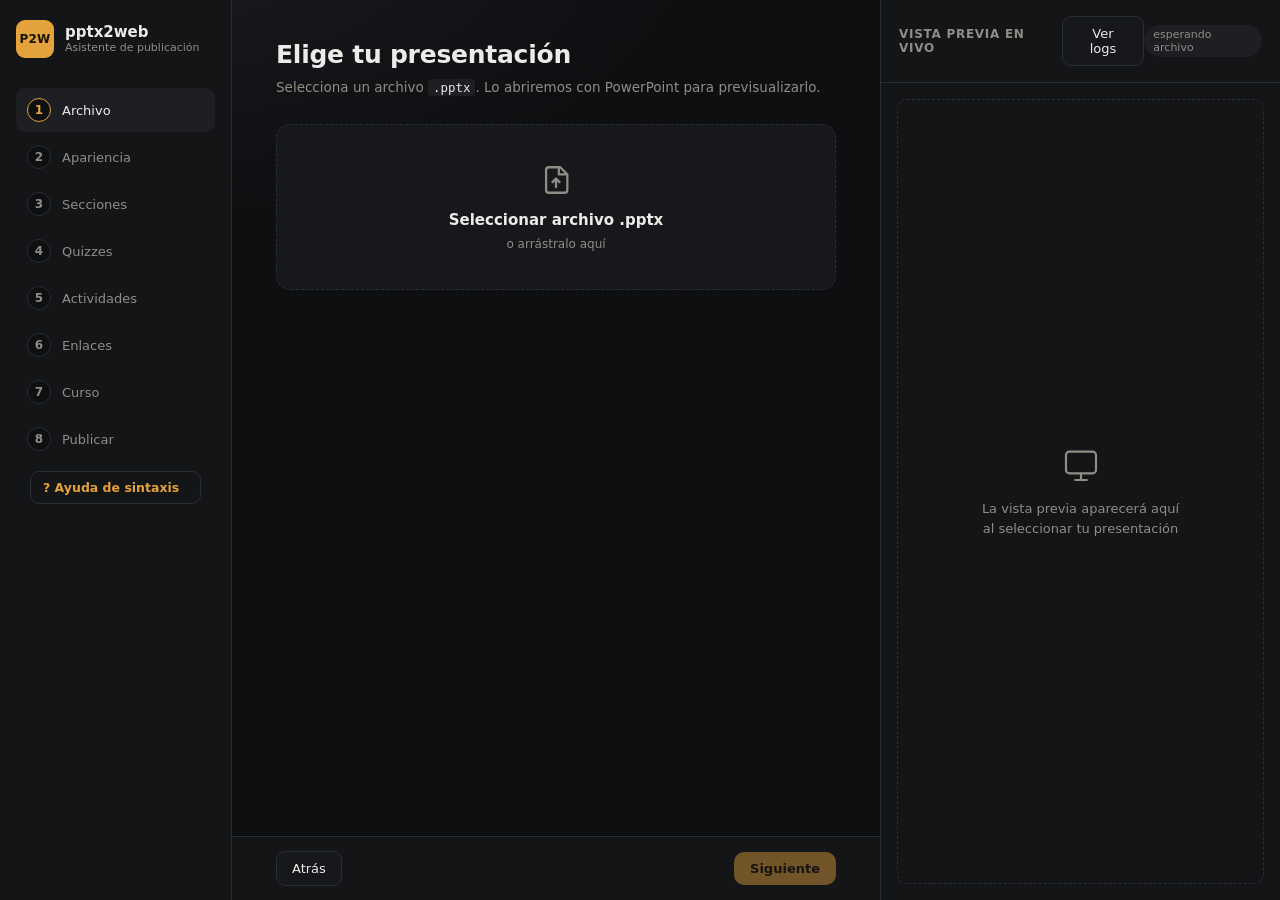
<file: src/pptx2web/gui/assets/index.html>
<!DOCTYPE html>
<html lang="es">
<head>
<meta charset="utf-8">
<meta name="viewport" content="width=device-width, initial-scale=1">
<title>pptx2web — Asistente</title>
<link rel="stylesheet" href="app.css">
</head>
<body>

<!-- Aviso de actualización OTA (oculto hasta que el backend lo dispare) -->
<div class="ota-toast" id="ota-toast" hidden>
  <span class="ota-msg" id="ota-msg"></span>
  <button class="ota-btn" id="ota-apply">Actualizar ahora</button>
  <button class="ota-x" id="ota-dismiss" title="Cerrar">×</button>
</div>

<div class="app">

  <!-- Barra de pasos (izquierda) -->
  <aside class="rail">
    <div class="brand">
      <div class="brand-mark">P2W</div>
      <div class="brand-text">
        <strong>pptx2web</strong>
        <span>Asistente de publicación</span>
      </div>
    </div>
    <ol class="steps" id="steps">
      <li class="step active" data-step="0"><span class="step-n">1</span><span class="step-l">Archivo</span></li>
      <li class="step" data-step="1"><span class="step-n">2</span><span class="step-l">Apariencia</span></li>
      <li class="step" data-step="2"><span class="step-n">3</span><span class="step-l">Secciones</span></li>
      <li class="step" data-step="3"><span class="step-n">4</span><span class="step-l">Quizzes</span></li>
      <li class="step" data-step="4"><span class="step-n">5</span><span class="step-l">Actividades</span></li>
      <li class="step" data-step="5"><span class="step-n">6</span><span class="step-l">Enlaces</span></li>
      <li class="step" data-step="6"><span class="step-n">7</span><span class="step-l">Curso</span></li>
      <li class="step" data-step="7"><span class="step-n">8</span><span class="step-l">Publicar</span></li>
    </ol>
    <button class="help-btn" id="show-syntax" type="button">? Ayuda de sintaxis</button>
    <div class="save-status" id="save-status" role="status" aria-live="polite" hidden></div>
    <div class="rail-foot" id="deck-badge" hidden>
      <div class="badge-title" id="badge-title"></div>
      <div class="badge-sub" id="badge-sub"></div>
    </div>
  </aside>

  <!-- Panel central (contenido del paso) -->
  <main class="panel">
    <div class="panel-scroll" id="panel-scroll">

      <!-- Paso 1: Archivo -->
      <section class="pane active" data-pane="0">
        <h1 class="pane-title">Elige tu presentación</h1>
        <p class="pane-sub">Selecciona un archivo <code>.pptx</code>. Lo abriremos con PowerPoint para previsualizarlo.</p>
        <button class="dropzone" id="pick-pptx">
          <svg viewBox="0 0 24 24" width="34" height="34" fill="none" stroke="currentColor" stroke-width="1.6" stroke-linecap="round" stroke-linejoin="round"><path d="M14 3v5h5"/><path d="M7 3h8l5 5v11a2 2 0 0 1-2 2H7a2 2 0 0 1-2-2V5a2 2 0 0 1 2-2z"/><path d="M12 11v6M9.5 13.5 12 11l2.5 2.5"/></svg>
          <span class="dz-main">Seleccionar archivo .pptx</span>
          <span class="dz-sub">o arrástralo aquí</span>
        </button>
        <div class="deck-info" id="deck-info" hidden>
          <div class="deck-info-row"><span>Título</span><b id="di-title"></b></div>
          <div class="deck-info-row"><span>Láminas</span><b id="di-count"></b></div>
        </div>
        <div class="config-card" id="config-card" hidden>
          <div class="config-head">
            <span class="config-title">Configuración del material</span>
            <span class="config-file" id="config-file"></span>
          </div>
          <p class="config-text" id="config-summary"></p>
          <p class="config-hint">Guarda secciones, apariencia, actividades y datos del curso. Se guarda sola en
            <b id="config-name"></b>, junto al .pptx: <b>si mueves o compartes el PowerPoint, lleva también este archivo</b>
            (o expórtalo).</p>
          <div class="config-actions">
            <button class="ghost-btn sm" id="export-config">Exportar configuración…</button>
            <button class="ghost-btn sm" id="import-config">Importar configuración…</button>
            <button class="link-btn" id="open-config-folder">Abrir carpeta</button>
          </div>
        </div>
      </section>

      <!-- Paso 2: Apariencia -->
      <section class="pane" data-pane="1">
        <h1 class="pane-title">Apariencia</h1>
        <p class="pane-sub">Tema, colores y herramientas. Los colores se reflejan al instante en la vista previa.</p>
        <div class="field">
          <label>Tema base</label>
          <div class="theme-cards" id="theme-cards"></div>
        </div>
        <div class="field">
          <label>Posición del panel lateral</label>
          <div class="seg" id="side-seg">
            <button data-side="left" class="active">Izquierda</button>
            <button data-side="right">Derecha (estilo iSpring)</button>
          </div>
        </div>
        <div class="field">
          <label>Colores <button class="link-btn" id="reset-colors">restablecer al tema</button></label>
          <div class="swatches" id="color-swatches"></div>
        </div>

        <div class="subhead">Puntero láser</div>
        <div class="tool-row">
          <div class="swatch">
            <input type="color" id="pointer-color" value="#ff3b30">
            <div class="swatch-meta"><b>Color</b><span>del puntero</span></div>
          </div>
          <div class="slider-field">
            <label>Tamaño: <b id="pointer-size-val">18</b> px</label>
            <input type="range" id="pointer-size" min="8" max="80" value="18">
          </div>
        </div>

        <div class="subhead">Herramientas de dibujo</div>
        <div class="field">
          <label>Paleta del lápiz / resaltador <button class="link-btn" id="add-pen-color">+ color</button></label>
          <div class="pen-swatches" id="pen-swatches"></div>
        </div>
        <div class="grid3">
          <div class="slider-field"><label>Lápiz: <b id="pen-size-val">3</b></label>
            <input type="range" id="pen-size" min="1" max="40" value="3"></div>
          <div class="slider-field"><label>Resaltador: <b id="hl-size-val">18</b></label>
            <input type="range" id="hl-size" min="4" max="60" value="18"></div>
          <div class="slider-field"><label>Borrador: <b id="er-size-val">28</b></label>
            <input type="range" id="er-size" min="4" max="60" value="28"></div>
        </div>
      </section>

      <!-- Paso 3: Secciones -->
      <section class="pane" data-pane="2">
        <h1 class="pane-title">Secciones del curso</h1>
        <p class="pane-sub">Agrupa las láminas en secciones para el panel de contenido. Opcional.</p>
        <div class="sections" id="sections"></div>
        <button class="ghost-btn" id="add-section">+ Agregar sección</button>
        <div class="notice" id="sections-msg" hidden></div>

        <div class="field" style="margin-top:26px">
          <label>Panel que se muestra primero</label>
          <div class="seg" id="default-panel-seg">
            <button data-panel="sections">Contenido</button>
            <button data-panel="thumbnails">Láminas</button>
          </div>
          <p class="seg-help" id="default-panel-help">«Contenido» requiere tener al menos una sección.</p>
        </div>
      </section>

      <!-- Paso 4: Quizzes (solo lectura) -->
      <section class="pane" data-pane="3">
        <h1 class="pane-title">Quizzes</h1>
        <p class="pane-sub">Preguntas detectadas en las notas (<code>[quiz]</code>). Solo lectura — para revisar antes de publicar.</p>
        <div class="notice err" id="quizzes-warn" hidden></div>
        <div data-syntax="quiz"></div>
        <div id="quizzes-list"></div>
      </section>

      <!-- Paso 5: Actividades interactivas -->
      <section class="pane" data-pane="4">
        <h1 class="pane-title">Actividades</h1>
        <p class="pane-sub">Artefactos HTML citados en las notas con <code>[actividad: alias]</code>.
          Se abren desde un botón en la lámina y son opcionales (no bloquean avanzar).</p>
        <div class="notice err" id="activities-warn" hidden></div>
        <div data-syntax="activity"></div>
        <div class="act-summary" id="activities-summary"></div>
        <div id="activities-list"></div>
        <div class="notice" id="activities-msg" hidden></div>
        <div class="act-update">
          <button class="ghost-btn" id="update-activities">Actualizar actividades del material publicado</button>
          <p class="seg-help">Copia de nuevo los HTML y el <code>config.json</code> a la carpeta ya publicada,
            sin volver a renderizar PowerPoint. Úsalo cuando solo cambiaste un artefacto.</p>
        </div>
      </section>

      <!-- Paso 6: Enlaces (solo lectura) -->
      <section class="pane" data-pane="5">
        <h1 class="pane-title">Enlaces</h1>
        <p class="pane-sub">Hipervínculos detectados en la presentación. Solo lectura — para revisar antes de publicar.</p>
        <div id="links-list"></div>
      </section>

      <!-- Paso 6: Curso -->
      <section class="pane" data-pane="6">
        <h1 class="pane-title">Datos del curso</h1>
        <p class="pane-sub">Nombre y logo que aparecen en el panel del player.</p>
        <div class="field">
          <label for="course-title">Nombre del curso</label>
          <input type="text" id="course-title" placeholder="Ej. ITIL 4 Fundamentos">
        </div>
        <div class="field">
          <label>Logo</label>
          <div class="logo-row">
            <button class="ghost-btn" id="pick-logo">Seleccionar imagen…</button>
            <span class="logo-name" id="logo-name">Ninguno</span>
            <button class="link-btn" id="clear-logo" hidden>quitar</button>
          </div>
        </div>
      </section>

      <!-- Paso 7: Publicar -->
      <section class="pane" data-pane="7">
        <h1 class="pane-title">Publicar</h1>
        <p class="pane-sub">Opciones de salida y conversión final.</p>
        <div class="grid2">
          <div class="field">
            <label for="opt-scale">Resolución (escala)</label>
            <select id="opt-scale">
              <option value="1.5">1.5× (liviano)</option>
              <option value="2.0" selected>2.0× (recomendado)</option>
              <option value="3.0">3.0× (máxima)</option>
            </select>
          </div>
          <div class="field">
            <label for="opt-quality">Calidad WebP: <b id="quality-val">82</b></label>
            <input type="range" id="opt-quality" min="40" max="100" value="82">
          </div>
          <div class="field">
            <label for="opt-format">Formato</label>
            <select id="opt-format"><option value="webp" selected>WebP</option><option value="avif">AVIF (más liviano, más lento)</option><option value="png">PNG</option></select>
          </div>
          <div class="field checkbox">
            <label><input type="checkbox" id="opt-zip"> Generar también un <code>.zip</code></label>
          </div>
        </div>
        <div class="field">
          <label>Carpeta de salida</label>
          <div class="logo-row">
            <button class="ghost-btn" id="pick-out">Elegir carpeta…</button>
            <span class="logo-name" id="out-name">junto al .pptx (por defecto)</span>
          </div>
        </div>
        <button class="cta" id="convert-btn">Publicar presentación</button>
        <div class="progress-wrap" id="progress-wrap" hidden>
          <div class="progress-track"><div class="progress-bar" id="progress-bar"></div></div>
          <div class="progress-label" id="progress-label">Preparando…</div>
        </div>
        <div class="result" id="result" hidden>
          <div class="result-head">✓ Publicado</div>
          <div class="result-body" id="result-body"></div>
          <div class="result-actions">
            <button class="cta sm" id="open-result">Abrir en el navegador</button>
            <button class="ghost-btn" id="open-folder">Abrir carpeta</button>
          </div>
        </div>
      </section>

    </div>

    <!-- Navegación inferior -->
    <footer class="panel-nav">
      <button class="ghost-btn" id="nav-back" disabled>Atrás</button>
      <div class="nav-dots" id="nav-dots"></div>
      <button class="cta sm" id="nav-next" disabled>Siguiente</button>
    </footer>
  </main>

  <!-- Previsualización (derecha) -->
  <aside class="preview">
    <div class="preview-head">
      <span>Vista previa en vivo</span>
      <button class="ghost-btn" id="show-diagnostics">Ver logs</button>
      <span class="preview-tag" id="preview-tag">esperando archivo</span>
    </div>
    <div class="preview-stage">
      <div class="preview-empty" id="preview-empty">
        <svg viewBox="0 0 24 24" width="40" height="40" fill="none" stroke="currentColor" stroke-width="1.3"><rect x="3" y="4" width="18" height="13" rx="2"/><path d="M8 21h8M12 17v4"/></svg>
        <p>La vista previa aparecerá aquí<br>al seleccionar tu presentación</p>
      </div>
      <iframe id="preview-frame" title="Vista previa" hidden></iframe>
      <div class="preview-loading" id="preview-loading" hidden><div class="spinner"></div><span>Renderizando…</span></div>
    </div>
  </aside>

</div>
<dialog id="diagnostics-dialog" aria-labelledby="diagnostics-title">
  <div class="diagnostics-toolbar">
    <h2 id="diagnostics-title">Logs de diagnóstico</h2>
    <button class="ghost-btn" id="close-diagnostics">Cerrar</button>
  </div>
  <p>Si necesitas ayuda, copia estos logs y envíalos a soporte. Pueden incluir rutas locales.</p>
  <div class="diagnostics-toolbar">
    <button class="ghost-btn" id="refresh-diagnostics">Actualizar</button>
    <button class="cta sm" id="copy-diagnostics">Copiar logs</button>
    <button class="ghost-btn" id="open-diagnostics">Abrir carpeta</button>
  </div>
  <p id="diagnostics-status" role="status" aria-live="polite"></p>
  <textarea id="diagnostics-content" readonly spellcheck="false" aria-label="Logs de la sesión"></textarea>
</dialog>
<dialog id="syntax-dialog" aria-labelledby="syntax-title">
  <div class="diagnostics-toolbar">
    <h2 id="syntax-title">Ayuda de sintaxis</h2>
    <button class="ghost-btn" id="close-syntax">Cerrar</button>
  </div>
  <p>Todo se escribe en PowerPoint, en las <b>notas del orador</b> de la lámina
    (menú <b>Vista → Notas</b>, o el panel “Haga clic para agregar notas” bajo la lámina).</p>
  <div id="syntax-all"></div>
</dialog>
<script src="app.js"></script>
</body>
</html>
</file>
<file: src/pptx2web/gui/assets/app.css>
/* Asistente pptx2web — misma familia visual que el player (grafito + ámbar),
   pero como herramienta de administración. Sin fuentes externas (app offline). */

:root {
  --bg: #0e0f11;
  --bg-2: #141517;
  --panel: #17181b;
  --panel-2: #1d1f23;
  --line: #2a2d32;
  --line-soft: #232529;
  --ink: #ecebe7;
  --muted: #908d86;
  --accent: #e3a23c;
  --accent-ink: #1a1408;
  --ok: #2eaf64;
  --bad: #d9534f;
  --radius: 12px;
  --ease: cubic-bezier(.33, .1, .22, 1);
  --font: "Segoe UI Variable Text", "Segoe UI", -apple-system, system-ui, sans-serif;
}

* { box-sizing: border-box; margin: 0; padding: 0; }
html, body { height: 100%; }

body {
  font-family: var(--font);
  font-size: 14px;
  color: var(--ink);
  background:
    radial-gradient(900px 500px at 12% -10%, #1a1c20 0%, var(--bg) 60%);
  overflow: hidden;
  user-select: none;
}

code { font-family: ui-monospace, "Cascadia Code", Consolas, monospace; font-size: .92em;
  background: var(--panel-2); padding: 1px 5px; border-radius: 4px; color: var(--ink); }

button { font: inherit; color: inherit; cursor: pointer; border: 0; background: none; }
input, select { font: inherit; }

.app {
  display: grid;
  grid-template-columns: 232px 1fr 400px;
  height: 100vh;
}

/* ───────── rail de pasos ───────── */
.rail {
  background: var(--bg-2);
  border-right: 1px solid var(--line);
  display: flex;
  flex-direction: column;
  padding: 20px 16px;
}
.brand { display: flex; align-items: center; gap: 11px; margin-bottom: 30px; }
.brand-mark {
  width: 38px; height: 38px; border-radius: 9px;
  display: grid; place-items: center;
  font-weight: 800; font-size: 12px; letter-spacing: .02em;
  background: var(--accent); color: var(--accent-ink);
}
.brand-text { display: flex; flex-direction: column; line-height: 1.2; }
.brand-text strong { font-size: 15px; }
.brand-text span { font-size: 11px; color: var(--muted); }

.steps { list-style: none; display: flex; flex-direction: column; gap: 3px; }
.step {
  display: flex; align-items: center; gap: 11px;
  padding: 10px 11px; border-radius: 9px;
  color: var(--muted); cursor: pointer;
  transition: background .15s var(--ease), color .15s;
}
.step:hover:not(.disabled) { background: var(--panel); color: var(--ink); }
.step.active { background: var(--panel-2); color: var(--ink); }
.step.disabled { opacity: .4; cursor: default; }
.step-n {
  width: 24px; height: 24px; flex: none; border-radius: 50%;
  display: grid; place-items: center; font-size: 12px; font-weight: 700;
  border: 1.5px solid var(--line); background: var(--bg);
}
.step.active .step-n { border-color: var(--accent); color: var(--accent); }
.step.done .step-n { background: var(--accent); border-color: var(--accent); color: var(--accent-ink); }
.step.done .step-n::after { content: "✓"; }
.step.done .step-n { font-size: 0; }
.step.done .step-n::after { font-size: 12px; }
.step-l { font-size: 13px; font-weight: 500; }

.rail-foot { margin-top: auto; padding: 12px; border-radius: 9px; background: var(--panel); }
.badge-title { font-size: 12.5px; font-weight: 600; line-height: 1.3;
  overflow: hidden; text-overflow: ellipsis; white-space: nowrap; }
.badge-sub { font-size: 11px; color: var(--muted); margin-top: 3px; }

/* ───────── panel central ───────── */
.panel { display: flex; flex-direction: column; min-width: 0; }
.panel-scroll { flex: 1; overflow-y: auto; padding: 40px 44px;
  scrollbar-width: thin; scrollbar-color: var(--line) transparent; }

.pane { display: none; animation: fade .25s var(--ease) both; max-width: 560px; }
.pane.active { display: block; }
@keyframes fade { from { opacity: 0; transform: translateY(8px); } to { opacity: 1; transform: none; } }

.pane-title { font-size: 25px; font-weight: 680; letter-spacing: -.01em; }
.pane-sub { color: var(--muted); margin: 8px 0 26px; line-height: 1.5; font-size: 13.5px; }

.field { margin-bottom: 22px; }
.field > label { display: block; font-size: 12px; font-weight: 600;
  letter-spacing: .04em; text-transform: uppercase; color: var(--muted); margin-bottom: 9px; }
.field input[type=text], .field select {
  width: 100%; padding: 11px 13px; border-radius: 9px;
  background: var(--panel); border: 1px solid var(--line); color: var(--ink); outline: none;
  transition: border-color .15s;
}
.field input[type=text]:focus, .field select:focus { border-color: var(--accent); }
.field.checkbox label { text-transform: none; letter-spacing: 0; font-weight: 500;
  color: var(--ink); display: flex; align-items: center; gap: 9px; font-size: 13.5px; cursor: pointer; }
.field input[type=range] { width: 100%; accent-color: var(--accent); }
.grid2 { display: grid; grid-template-columns: 1fr 1fr; gap: 0 22px; }

.link-btn { color: var(--accent); font-size: 11px; font-weight: 600;
  text-transform: none; letter-spacing: 0; margin-left: 8px; }
.link-btn:hover { text-decoration: underline; }

/* dropzone */
.dropzone {
  width: 100%; padding: 38px; border-radius: 14px;
  border: 1.5px dashed var(--line); background: var(--panel);
  display: flex; flex-direction: column; align-items: center; gap: 8px;
  color: var(--muted); transition: border-color .15s, background .15s, color .15s;
}
.dropzone:hover, .dropzone.drag { border-color: var(--accent); color: var(--ink); background: var(--panel-2); }
.dz-main { font-size: 15px; font-weight: 600; color: var(--ink); margin-top: 6px; }
.dz-sub { font-size: 12px; }

.deck-info { margin-top: 22px; border: 1px solid var(--line); border-radius: 11px; overflow: hidden; }
.deck-info-row { display: flex; justify-content: space-between; padding: 12px 15px; font-size: 13.5px; }
.deck-info-row + .deck-info-row { border-top: 1px solid var(--line-soft); }
.deck-info-row span { color: var(--muted); }

/* segmented */
.seg { display: inline-flex; background: var(--panel); border: 1px solid var(--line);
  border-radius: 9px; padding: 3px; gap: 3px; }
.seg button { padding: 8px 14px; border-radius: 7px; font-size: 13px; color: var(--muted); }
.seg button.active { background: var(--accent); color: var(--accent-ink); font-weight: 600; }
.seg-help { margin-top: 8px; font-size: 11.5px; color: var(--muted); }

/* themes */
.theme-cards { display: flex; gap: 10px; flex-wrap: wrap; }
.theme-card { border: 1.5px solid var(--line); border-radius: 11px; padding: 12px; min-width: 130px;
  background: var(--panel); text-align: left; transition: border-color .15s; }
.theme-card.active { border-color: var(--accent); }
.theme-card .tc-name { font-weight: 600; font-size: 13.5px; margin-bottom: 9px; text-transform: capitalize; }
.tc-dots { display: flex; gap: 5px; }
.tc-dots span { width: 16px; height: 16px; border-radius: 50%; border: 1px solid rgba(255,255,255,.12); }

/* swatches */
.swatches { display: grid; grid-template-columns: 1fr 1fr; gap: 10px; }
.swatch { display: flex; align-items: center; gap: 10px; padding: 8px 10px;
  background: var(--panel); border: 1px solid var(--line); border-radius: 9px; }
.swatch input[type=color] { width: 30px; height: 30px; border: 0; background: none; padding: 0;
  border-radius: 7px; cursor: pointer; }
.swatch-meta { display: flex; flex-direction: column; line-height: 1.25; min-width: 0; }
.swatch-meta b { font-size: 12.5px; }
.swatch-meta span { font-size: 10.5px; color: var(--muted); }

/* subtítulos dentro de un paso */
.subhead { font-size: 12px; font-weight: 700; letter-spacing: .05em;
  text-transform: uppercase; color: var(--ink); margin: 26px 0 12px;
  padding-top: 18px; border-top: 1px solid var(--line-soft); }

.tool-row { display: flex; gap: 16px; align-items: center; flex-wrap: wrap; }
.slider-field { flex: 1; min-width: 140px; }
.slider-field label { display: block; font-size: 12.5px; color: var(--muted); margin-bottom: 6px; }
.slider-field input[type=range] { width: 100%; accent-color: var(--accent); }
.grid3 { display: grid; grid-template-columns: 1fr 1fr 1fr; gap: 16px; }

.pen-swatches { display: flex; gap: 8px; flex-wrap: wrap; align-items: center; }
.pen-swatch { position: relative; }
.pen-swatch input[type=color] { width: 34px; height: 34px; border: 0; background: none;
  padding: 0; border-radius: 8px; cursor: pointer; }
.pen-swatch .pen-del { position: absolute; top: -6px; right: -6px; width: 16px; height: 16px;
  border-radius: 50%; background: var(--bad); color: #fff; font-size: 11px; line-height: 16px;
  text-align: center; display: none; }
.pen-swatch:hover .pen-del { display: block; }

/* interactividad (vista de quizzes/links) */
.inter-slide { border: 1px solid var(--line); border-radius: 11px; padding: 14px 16px; margin-bottom: 12px; }
.inter-head { font-size: 12px; font-weight: 700; color: var(--accent); margin-bottom: 10px;
  text-transform: uppercase; letter-spacing: .04em; }
.inter-q { font-size: 14px; font-weight: 600; margin-bottom: 8px; }
.inter-opts { display: flex; flex-direction: column; gap: 5px; margin-bottom: 6px; }
.inter-opt { font-size: 13px; color: var(--muted); display: flex; gap: 8px; align-items: baseline; }
.inter-opt.ok { color: var(--ink); }
.inter-opt .mark { color: var(--ok); font-weight: 700; }
.inter-fb { font-size: 12px; color: var(--muted); margin-top: 4px; }
.inter-link { font-size: 13px; display: flex; gap: 8px; align-items: baseline; padding: 3px 0; }
.inter-link .lk-type { color: var(--accent); font-size: 11px; font-weight: 600;
  border: 1px solid var(--line); border-radius: 6px; padding: 1px 7px; flex: none; }
.inter-link .lk-target { color: var(--ink); word-break: break-all; }
.inter-empty { color: var(--muted); font-size: 13px; line-height: 1.6; padding: 20px;
  text-align: center; border: 1.5px dashed var(--line); border-radius: 11px; }

/* secciones */
.sections { display: flex; flex-direction: column; gap: 9px; margin-bottom: 12px; }
.section-row { display: grid; grid-template-columns: 1fr 64px 64px 32px; gap: 8px; align-items: center; }
.section-row input { padding: 9px 11px; border-radius: 8px; background: var(--panel);
  border: 1px solid var(--line); color: var(--ink); outline: none; }
.section-row input:focus { border-color: var(--accent); }
.section-row .from-to { text-align: center; }
.row-del { color: var(--muted); font-size: 17px; border-radius: 7px; height: 32px; }
.row-del:hover { color: var(--bad); background: var(--panel); }
.section-head { display: grid; grid-template-columns: 1fr 64px 64px 32px; gap: 8px;
  font-size: 10.5px; text-transform: uppercase; letter-spacing: .05em; color: var(--muted); margin-bottom: 2px; }
.section-head span:not(:first-child) { text-align: center; }

.ghost-btn { padding: 9px 15px; border-radius: 9px; border: 1px solid var(--line);
  background: var(--panel); color: var(--ink); font-size: 13px; font-weight: 500; transition: border-color .15s, background .15s; }
.ghost-btn:hover { border-color: var(--accent); background: var(--panel-2); }

.notice { margin-top: 14px; padding: 11px 13px; border-radius: 9px; font-size: 12.5px; line-height: 1.45; }
.notice.warn { background: color-mix(in srgb, var(--accent) 12%, transparent); color: #f0c98a; }
.notice.err { background: color-mix(in srgb, var(--bad) 14%, transparent); color: #f2a09e; }

.logo-row { display: flex; align-items: center; gap: 12px; }
.logo-name { font-size: 13px; color: var(--muted); }

/* CTA */
.cta { background: var(--accent); color: var(--accent-ink); font-weight: 700;
  padding: 13px 22px; border-radius: 10px; font-size: 14px; transition: filter .15s, transform .1s; }
.cta:hover { filter: brightness(1.06); }
.cta:active { transform: translateY(1px); }
.cta:disabled { opacity: .45; cursor: default; filter: none; }
.cta.sm { padding: 9px 16px; font-size: 13px; }

/* progreso / resultado */
.progress-wrap { margin-top: 20px; }
.progress-track { height: 7px; background: var(--panel-2); border-radius: 4px; overflow: hidden; }
.progress-bar { height: 100%; width: 0; background: var(--accent); border-radius: 4px;
  transition: width .25s var(--ease); }
.progress-label { margin-top: 8px; font-size: 12.5px; color: var(--muted); }

.result { margin-top: 20px; border: 1px solid color-mix(in srgb, var(--ok) 40%, var(--line));
  border-radius: 11px; padding: 16px; background: color-mix(in srgb, var(--ok) 8%, transparent); }
.result-head { font-weight: 700; color: #7fe0a8; margin-bottom: 8px; }
.result-body { font-size: 13px; color: var(--ink); line-height: 1.6; margin-bottom: 14px; }
.result-body .warn-line { color: #f0c98a; }
.result-actions { display: flex; gap: 10px; }

/* nav inferior */
.panel-nav { display: flex; align-items: center; justify-content: space-between;
  padding: 14px 44px; border-top: 1px solid var(--line); background: var(--bg-2); }
.nav-dots { display: flex; gap: 6px; }
.nav-dots i { width: 7px; height: 7px; border-radius: 50%; background: var(--line); transition: background .2s; }
.nav-dots i.on { background: var(--accent); }

/* ───────── preview ───────── */
.preview { background: var(--bg-2); border-left: 1px solid var(--line); display: flex; flex-direction: column; }
.preview-head { display: flex; align-items: center; justify-content: space-between;
  padding: 16px 18px; border-bottom: 1px solid var(--line); font-size: 12px;
  text-transform: uppercase; letter-spacing: .06em; color: var(--muted); font-weight: 600; }
.preview-tag { text-transform: none; letter-spacing: 0; font-weight: 500;
  background: var(--panel-2); padding: 3px 9px; border-radius: 999px; font-size: 11px; }
.preview-stage { flex: 1; position: relative; padding: 16px; }
.preview-stage iframe { width: 100%; height: 100%; border: 0; border-radius: 10px;
  background: #000; box-shadow: 0 12px 40px rgba(0,0,0,.5); }
.preview-empty { position: absolute; inset: 16px; display: flex; flex-direction: column;
  align-items: center; justify-content: center; gap: 14px; color: var(--muted);
  text-align: center; font-size: 13px; line-height: 1.5;
  border: 1.5px dashed var(--line); border-radius: 10px; }
.preview-loading { position: absolute; inset: 16px; display: flex; flex-direction: column;
  align-items: center; justify-content: center; gap: 14px; color: var(--muted);
  background: color-mix(in srgb, var(--bg) 80%, transparent); border-radius: 10px; }
.spinner { width: 30px; height: 30px; border-radius: 50%;
  border: 3px solid var(--line); border-top-color: var(--accent); animation: spin .8s linear infinite; }
@keyframes spin { to { transform: rotate(360deg); } }

/* el atributo hidden debe ganar al display:flex de arriba */
.preview-loading[hidden], .preview-empty[hidden],
.preview-stage iframe[hidden] { display: none; }

/* ── aviso de actualización OTA ── */
.ota-toast {
  position: fixed; left: 50%; bottom: 22px; transform: translateX(-50%);
  z-index: 100; display: flex; align-items: center; gap: 12px;
  max-width: 92vw; padding: 11px 12px 11px 16px; border-radius: var(--radius);
  background: var(--panel-2); border: 1px solid var(--line);
  box-shadow: 0 10px 30px rgba(0, 0, 0, .45);
  animation: ota-rise .28s var(--ease);
}
.ota-toast[hidden] { display: none; }
.ota-msg { font-size: 13px; color: var(--ink); }
.ota-btn {
  padding: 7px 13px; border-radius: 8px; font-size: 12.5px; font-weight: 600;
  background: var(--accent); color: var(--accent-ink); white-space: nowrap;
}
.ota-btn:disabled { opacity: .6; cursor: default; }
.ota-x { color: var(--muted); font-size: 18px; line-height: 1; padding: 2px 6px; }
.ota-x:hover { color: var(--ink); }
@keyframes ota-rise { from { opacity: 0; transform: translate(-50%, 12px); } }

@media (prefers-reduced-motion: reduce) { * { animation: none !important; transition: none !important; } }

#diagnostics-dialog { width: min(900px, 90vw); max-height: 88vh; padding: 22px;
  color: var(--ink); background: var(--panel); border: 1px solid var(--line); border-radius: 12px; }
#syntax-dialog { width: min(760px, 90vw); max-height: 88vh; padding: 22px; margin: auto;
  color: var(--ink); background: var(--panel); border: 1px solid var(--line); border-radius: 12px; }
#syntax-dialog::backdrop, #diagnostics-dialog::backdrop { background: rgba(0, 0, 0, .55); }
.diagnostics-toolbar { display: flex; align-items: center; gap: 12px; flex-wrap: wrap; }
.diagnostics-toolbar h2 { flex: 1; margin: 0; }
#diagnostics-dialog p { margin: 12px 0; }
#diagnostics-content { display: block; box-sizing: border-box; width: 100%; height: 48vh;
  resize: vertical; padding: 12px; color: var(--ink); background: var(--bg);
  border: 1px solid var(--line); font: 12px/1.5 Consolas, monospace; white-space: pre; }

/* ── actividades ── */
.act-summary { font-size: 13px; color: var(--muted); margin-bottom: 12px; }
.act-top { display: flex; justify-content: space-between; align-items: center; gap: 10px; }
.act-alias { font-family: ui-monospace, Consolas, monospace; font-size: 13px; font-weight: 600; }
.act-badge { font-size: 11.5px; font-weight: 600; padding: 3px 9px; border-radius: 999px; white-space: nowrap; }
.act-badge.ok { color: var(--ok); background: color-mix(in srgb, var(--ok) 14%, transparent); }
.act-badge.bad { color: #f2a09e; background: color-mix(in srgb, var(--bad) 14%, transparent); }
.act-badge.warn { color: #f0c98a; background: color-mix(in srgb, var(--accent) 12%, transparent); }
.act-meta { font-size: 12.5px; color: var(--muted); margin: 6px 0 10px; word-break: break-all; }
.act-actions { display: flex; gap: 12px; align-items: center; flex-wrap: wrap; }
.act-update { margin-top: 22px; }
.ghost-btn.sm { padding: 6px 12px; font-size: 12.5px; }

/* ── ayuda de sintaxis ── */
.help-btn { margin: 10px 14px 0; padding: 8px 12px; border-radius: 9px; font-size: 12.5px;
  font-weight: 600; color: var(--accent); border: 1px solid var(--line); text-align: left; }
.help-btn:hover { background: color-mix(in srgb, var(--accent) 10%, transparent); }
.syntax-card { border: 1px solid color-mix(in srgb, var(--accent) 35%, var(--line)); border-radius: 11px;
  margin-bottom: 14px; background: color-mix(in srgb, var(--accent) 5%, transparent); }
.syntax-card summary { cursor: pointer; padding: 11px 14px; font-size: 13px; font-weight: 600; color: var(--accent); }
.syntax-body { padding: 0 14px 14px; }
.syntax-code { margin: 0 0 8px; padding: 12px; border-radius: 8px; background: var(--bg);
  border: 1px solid var(--line); font: 12.5px/1.55 Consolas, ui-monospace, monospace;
  white-space: pre-wrap; color: var(--ink); }
.syntax-rules { margin: 10px 0 0; padding-left: 18px; font-size: 12.5px; line-height: 1.6; color: var(--muted); }
.syntax-rules b { color: var(--ink); }
#syntax-dialog p { margin: 12px 0; font-size: 13px; color: var(--muted); }

/* ── configuración del material ── */
.save-status { margin: 10px 14px 0; font-size: 11.5px; line-height: 1.4; color: var(--muted); word-break: break-word; }
.save-status.saved { color: var(--ok); }
.save-status.error { color: #f2a09e; }
.config-card { margin-top: 16px; border: 1px solid var(--line); border-radius: 11px; padding: 14px 16px; }
.config-head { display: flex; justify-content: space-between; align-items: center; gap: 10px; }
.config-title { font-size: 13.5px; font-weight: 700; }
.config-file { font-size: 11.5px; font-weight: 600; padding: 3px 9px; border-radius: 999px; }
.config-file.ok { color: var(--ok); background: color-mix(in srgb, var(--ok) 14%, transparent); }
.config-file.pending { color: #f0c98a; background: color-mix(in srgb, var(--accent) 12%, transparent); }
.config-text { font-size: 13px; margin: 10px 0 6px; }
.config-hint { font-size: 12.5px; line-height: 1.55; color: var(--muted); margin: 0 0 12px; }
.config-hint b { color: var(--ink); }
.config-actions { display: flex; gap: 10px; align-items: center; flex-wrap: wrap; }
</file>
